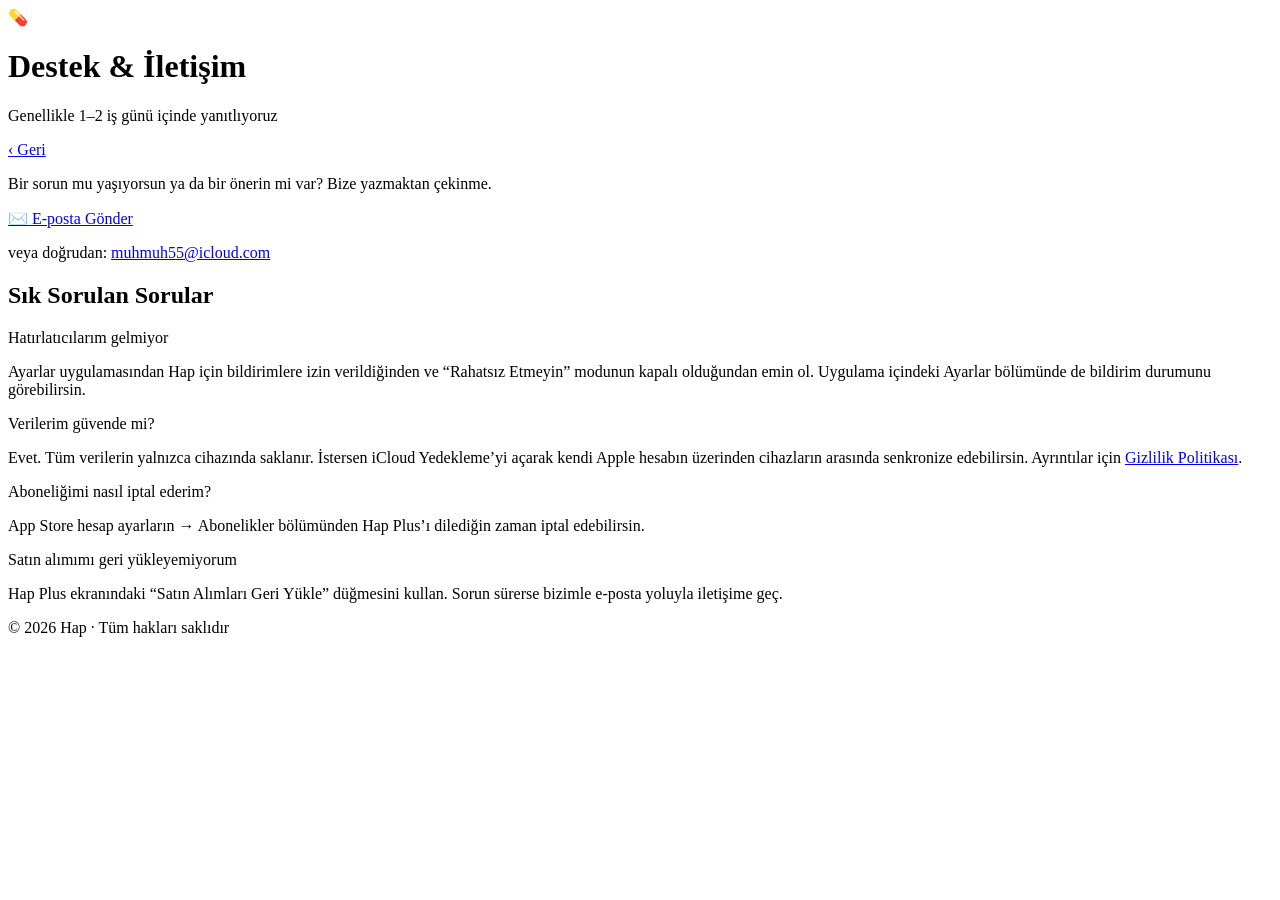
<file: index.html>
<!DOCTYPE html>
<html lang="tr">
<head>
  <meta charset="UTF-8">
  <meta name="viewport" content="width=device-width, initial-scale=1.0">
  <title>Hap — Destek</title>
  <link rel="stylesheet" href="style.css">
</head>
<body>
  <header class="hero">
    <div class="logo">💊</div>
    <h1>Destek &amp; İletişim</h1>
    <p class="updated">Genellikle 1–2 iş günü içinde yanıtlıyoruz</p>
  </header>

  <main class="wrap">
    <a class="back" href="index.html">‹ Geri</a>

    <div class="card intro">
      <p>Bir sorun mu yaşıyorsun ya da bir önerin mi var? Bize yazmaktan çekinme.</p>
      <p style="margin-top:14px;">
        <a class="btn" href="mailto:muhmuh55@icloud.com?subject=Hap%20Destek">✉️ E-posta Gönder</a>
      </p>
      <p class="muted" style="margin-top:12px;">veya doğrudan: <a href="mailto:muhmuh55@icloud.com">muhmuh55@icloud.com</a></p>
    </div>

    <div class="card">
      <h2>Sık Sorulan Sorular</h2>

      <p class="faq-q">Hatırlatıcılarım gelmiyor</p>
      <p class="faq-a">Ayarlar uygulamasından Hap için bildirimlere izin verildiğinden ve “Rahatsız Etmeyin” modunun kapalı olduğundan emin ol. Uygulama içindeki Ayarlar bölümünde de bildirim durumunu görebilirsin.</p>

      <p class="faq-q">Verilerim güvende mi?</p>
      <p class="faq-a">Evet. Tüm verilerin yalnızca cihazında saklanır. İstersen iCloud Yedekleme’yi açarak kendi Apple hesabın üzerinden cihazların arasında senkronize edebilirsin. Ayrıntılar için <a href="privacy.html">Gizlilik Politikası</a>.</p>

      <p class="faq-q">Aboneliğimi nasıl iptal ederim?</p>
      <p class="faq-a">App Store hesap ayarların → Abonelikler bölümünden Hap Plus’ı dilediğin zaman iptal edebilirsin.</p>

      <p class="faq-q">Satın alımımı geri yükleyemiyorum</p>
      <p class="faq-a">Hap Plus ekranındaki “Satın Alımları Geri Yükle” düğmesini kullan. Sorun sürerse bizimle e-posta yoluyla iletişime geç.</p>
    </div>

    <footer>© 2026 Hap · Tüm hakları saklıdır</footer>
  </main>
</body>
</html>
</file>
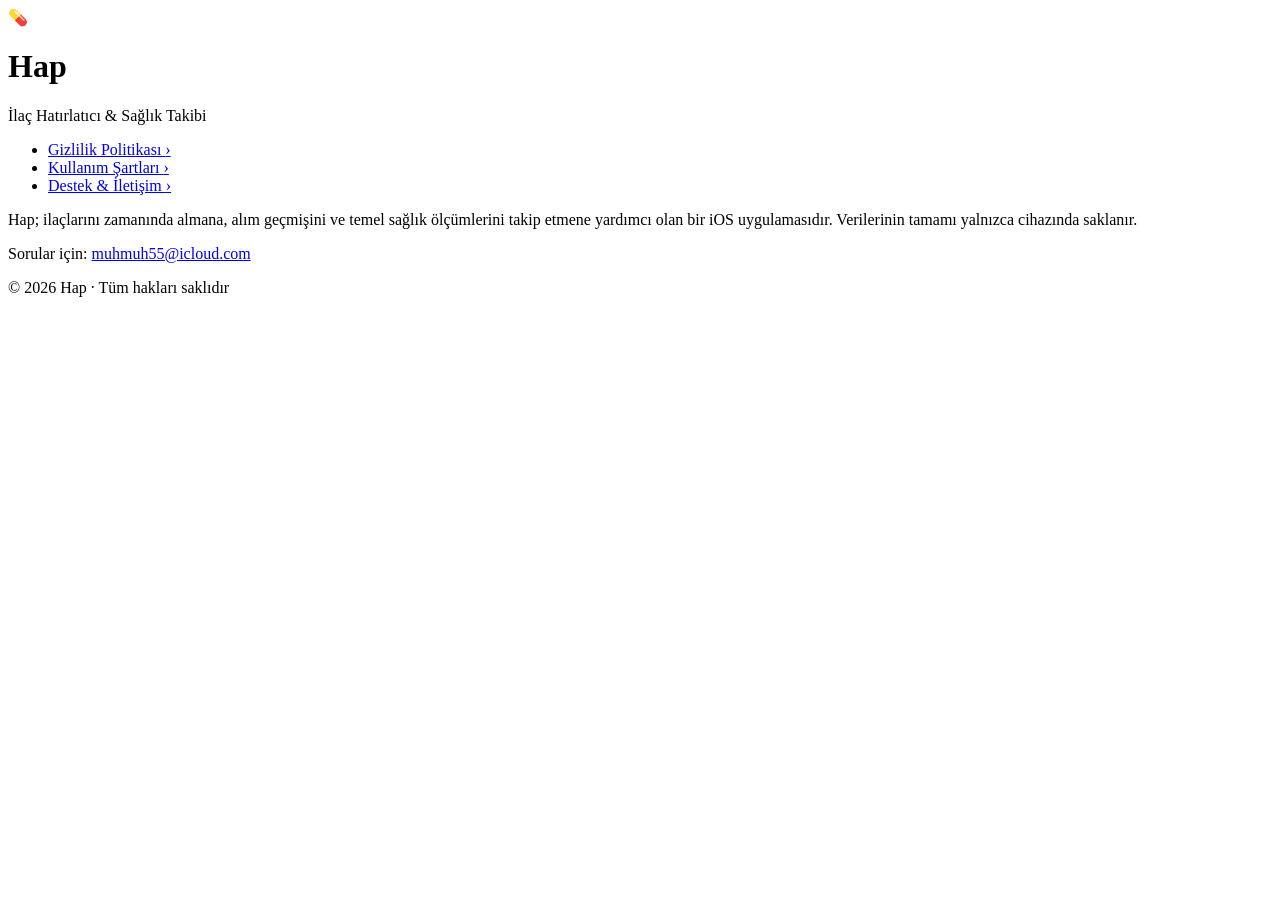
<file: privacy.html>
<!DOCTYPE html>
<html lang="tr">
<head>
  <meta charset="UTF-8">
  <meta name="viewport" content="width=device-width, initial-scale=1.0">
  <title>Hap — Yasal & Destek</title>
  <link rel="stylesheet" href="style.css">
</head>
<body>
  <header class="hero">
    <div class="logo">💊</div>
    <h1>Hap</h1>
    <p class="updated">İlaç Hatırlatıcı &amp; Sağlık Takibi</p>
  </header>

  <main class="wrap">
    <div class="card">
      <ul class="nav-list">
        <li><a href="privacy.html">Gizlilik Politikası <span class="chev">›</span></a></li>
        <li><a href="terms.html">Kullanım Şartları <span class="chev">›</span></a></li>
        <li><a href="support.html">Destek &amp; İletişim <span class="chev">›</span></a></li>
      </ul>
    </div>

    <div class="card intro">
      <p class="muted">Hap; ilaçlarını zamanında almana, alım geçmişini ve temel sağlık ölçümlerini takip etmene yardımcı olan bir iOS uygulamasıdır. Verilerinin tamamı yalnızca cihazında saklanır.</p>
      <p style="margin-top:14px;">Sorular için: <a href="mailto:muhmuh55@icloud.com">muhmuh55@icloud.com</a></p>
    </div>

    <footer>
      © 2026 Hap · Tüm hakları saklıdır
    </footer>
  </main>
</body>
</html>
</file>
<file: style.css>
<!DOCTYPE html>
<html lang="tr">
<head>
  <meta charset="UTF-8">
  <meta name="viewport" content="width=device-width, initial-scale=1.0">
  <title>Hap — Gizlilik Politikası</title>
  <link rel="stylesheet" href="style.css">
</head>
<body>
  <header class="hero">
    <div class="logo">💊</div>
    <h1>Gizlilik Politikası</h1>
    <p class="updated">Son güncelleme: 12 Haziran 2026</p>
  </header>

  <main class="wrap">
    <a class="back" href="index.html">‹ Geri</a>

    <div class="card intro">
      <p>Hap, gizliliğine saygı duyar. Bu uygulama hesap oluşturmanı gerektirmez ve verilerini bizim sunucularımıza göndermez. Kısaca: verilerin sana ait ve cihazında kalır.</p>
    </div>

    <div class="card">
      <h2>Hangi verileri saklıyoruz?</h2>
      <p>Eklediğin ilaçlar, doz saatleri, alım kayıtların, sağlık ölçümlerin (su, tansiyon, kan şekeri, nabız, kilo, ateş) ve profil bilgilerin (ad, soyad, doğum tarihi). Bu bilgilerin tamamı yalnızca senin tarafından girilir.</p>

      <h2>Veriler nerede tutulur?</h2>
      <p>Tüm verilerin cihazının kendi belleğinde saklanır. İstersen “iCloud Yedekleme” seçeneğini açabilirsin; bu durumda verilerin yalnızca senin kişisel iCloud hesabın üzerinden, kendi Apple cihazların arasında senkronize olur. Bu sürece biz dahil değiliz ve verilerine erişemeyiz. iCloud senkronizasyonu varsayılan olarak kapalıdır.</p>

      <h2>Veri toplamıyoruz</h2>
      <p>Hap; reklam ağları, analitik araçlar veya üçüncü taraf izleyiciler kullanmaz. Hareketlerini takip etmez, kişisel verilerini satmaz veya paylaşmaz.</p>

      <h2>Kamera</h2>
      <p>Kamera yalnızca iki isteğe bağlı özellik için kullanılır: ilaç kutusu üzerindeki yazıyı okuma (tarama) ve parmakla tahmini nabız ölçümü. Görüntüler cihazında işlenir, kaydedilmez ve hiçbir yere gönderilmez.</p>

      <h2>Mikrofon ve konuşma tanıma</h2>
      <p>İlaç veya ölçüm bilgisini sesle yazdırmak istediğinde mikrofon kullanılır. Konuşma tanıma Apple’ın teknolojisiyle yapılır; cihazın destekliyorsa tamamen cihaz üzerinde çalışır. Sesli giriş tamamen isteğe bağlıdır.</p>

      <h2>Yapay zeka özellikleri</h2>
      <p>Akıllı içgörüler ve doğal dil çözümleme, destekleyen cihazlarda Apple Intelligence’ın cihaz üzerinde çalışan yapay zeka modelini kullanır. Bu işlemler internete veri göndermeden cihazında gerçekleşir.</p>

      <h2>Bildirimler</h2>
      <p>Hatırlatıcılar için bildirim izni istenir. Bildirimler cihazında planlanır ve gösterilir.</p>

      <h2>Satın alımlar</h2>
      <p>Hap Plus aboneliği ve satın alımlar tamamen Apple App Store üzerinden yönetilir. Ödeme bilgilerine erişimimiz yoktur ve bu bilgileri görmeyiz.</p>

      <h2>Çocukların gizliliği</h2>
      <p>Hap, çocuklardan bilerek kişisel veri toplamaz. Uygulama herhangi bir kişisel veriyi sunucularımıza iletmediğinden, girilen tüm bilgiler kullanıcının cihazında kalır.</p>

      <h2>Tıbbi sorumluluk reddi</h2>
      <p class="disclaimer">Hap bir hatırlatma ve takip aracıdır; tıbbi tavsiye, teşhis veya tedavi sunmaz. Sağlık ölçümleri ve içgörüler yalnızca bilgilendirme amaçlıdır. Sağlığınla ilgili kararlar için her zaman doktoruna danış.</p>

      <h2>Değişiklikler</h2>
      <p>Bu politikayı zaman zaman güncelleyebiliriz. Önemli değişiklikler uygulama güncellemeleriyle birlikte yayınlanır.</p>

      <h2>İletişim</h2>
      <p>Gizlilikle ilgili sorularını <a href="mailto:muhmuh55@icloud.com">muhmuh55@icloud.com</a> adresine iletebilirsin.</p>
    </div>

    <footer>© 2026 Hap · Tüm hakları saklıdır</footer>
  </main>
</body>
</html>
</file>
